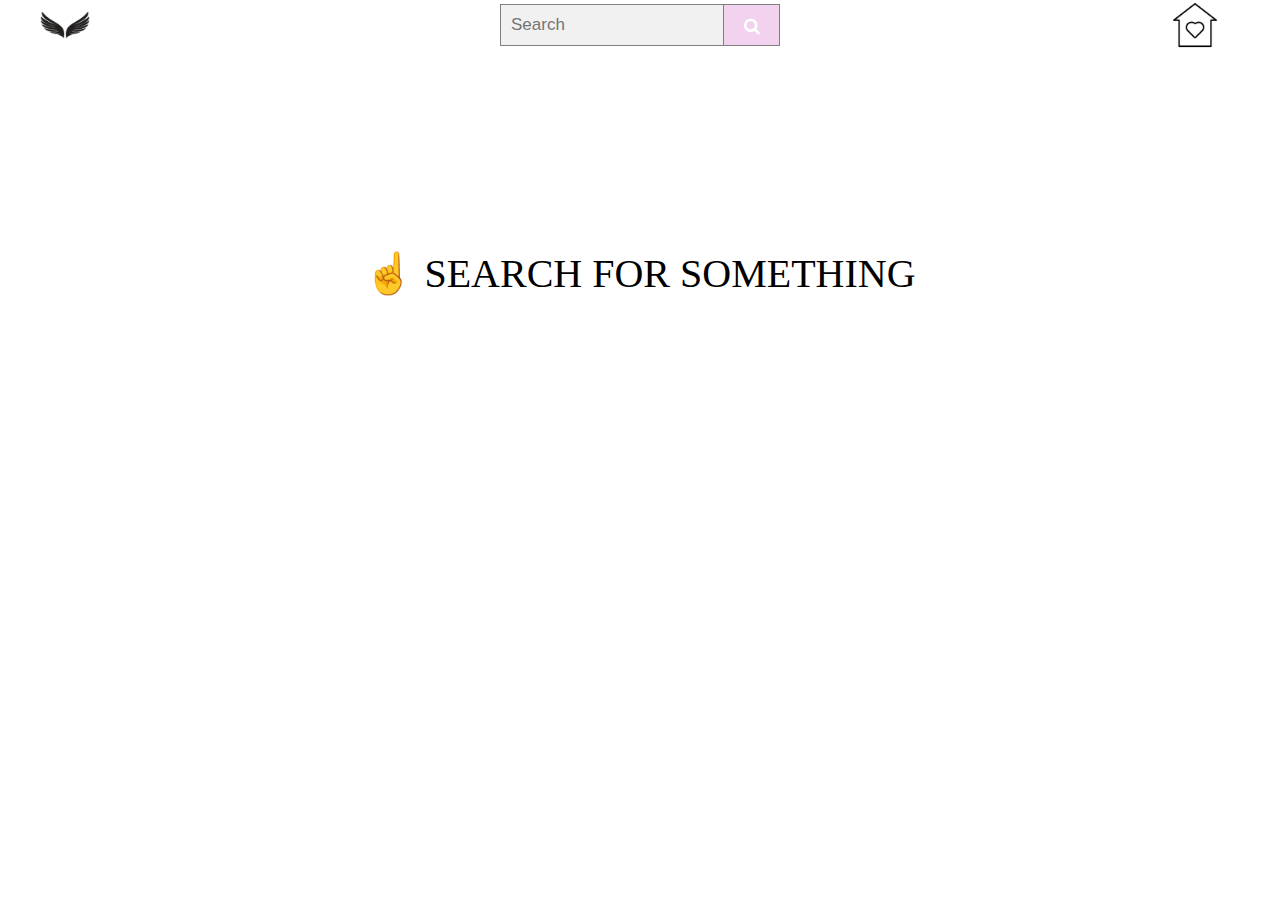
<file: index.html>
<!DOCTYPE html>
<html lang="en">
<head>
    <meta charset="UTF-8">
    <meta name="viewport" content="width=device-width, initial-scale=1.0">
    <link rel="stylesheet" href="style.css">
    <link rel="stylesheet" href="https://cdnjs.cloudflare.com/ajax/libs/font-awesome/4.7.0/css/font-awesome.min.css">
    <title>Gallery Generator</title>
</head>
<body>
    <div class="container">
        <div class="nav-bar">
            <div class="logo">
                <img src="img/logo.png" alt="logo" class="logo">
            </div>
            <div class="search">
                <input type="text" class="main-search" placeholder="Search"> 
                <button type="submit" class="search-button">
                    <i class="fa fa-search"></i>
                </button>
            </div>
            <div class="nav-icons">
                <div class="home-icon">
                    <img src="img/home-icon.png" alt="home-icon" class="icon-home logo">
                </div>
            </div>
        </div>
        <div class="gallery-container" style="font-size: 40px; padding-top: 200px; text-transform:uppercase">
                ☝️ Search for something
        </div>
    </div>
    <script src="index.js"></script>
</body>
</html>
</file>
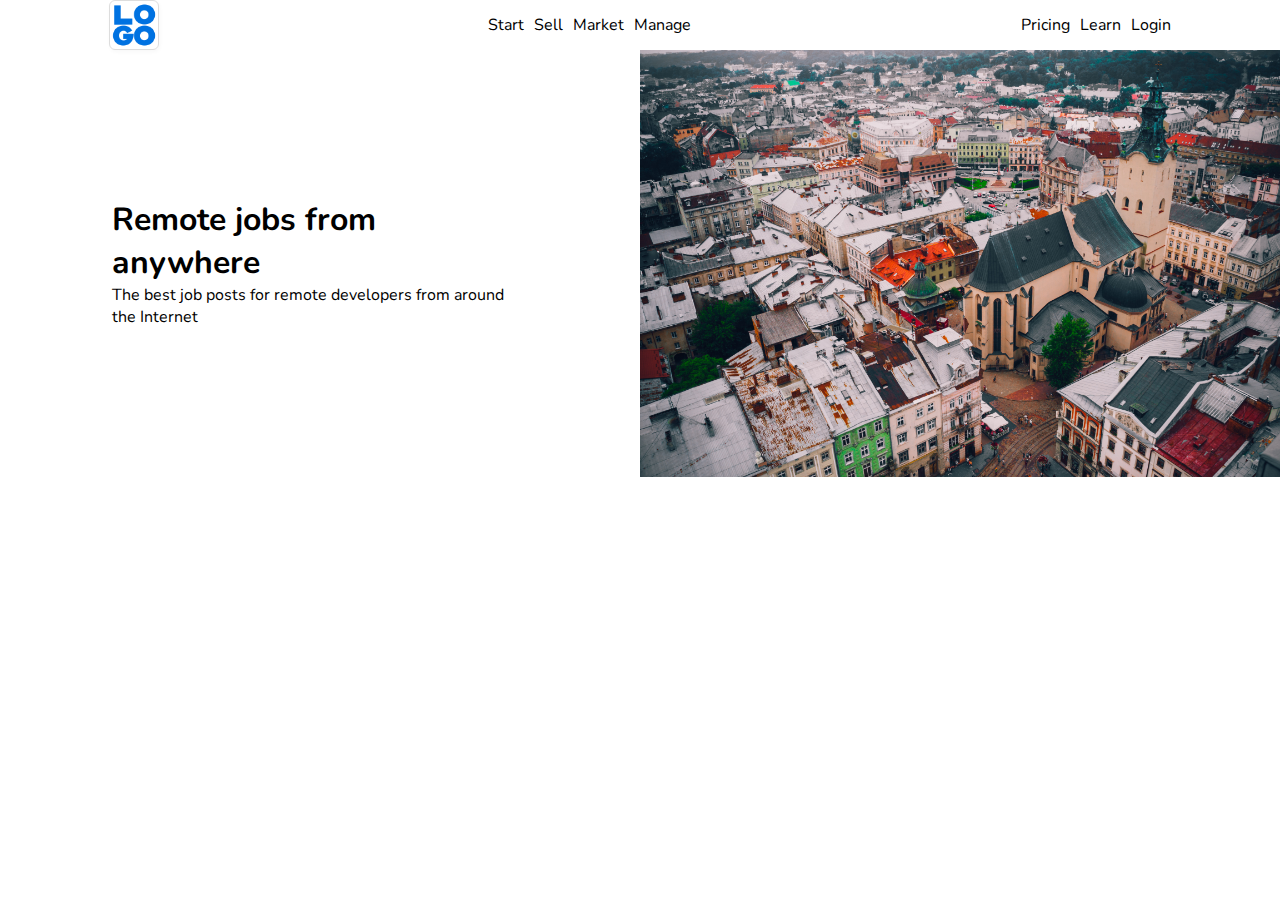
<file: img/Olha-Job-Board/index.html>
<!DOCTYPE html>
<html>
  <head>
    <meta charset="utf-8">
    <meta name="viewport" content="width=device-width">
    <title>repl.it</title>
    <link href="style.css" rel="stylesheet" type="text/css" />
  </head>
  <body>
  <header>
    <div class="header-container">
      <div class="header-nav-menu">
        <div class="logo-company-container">
          <img src="img/logo-company.png" alt="logo-company" class="logo-company">
        </div>
        <div class="nav-menu-left">
          <ul class="nav-menu-link">
            <li>Start</li>
            <li>Sell</li>
            <li>Market</li>
            <li>Manage</li>
          </ul>
        </div>
        <div class="nav-menu-right">
          <ul class="nav-menu-link">
            <li>Pricing</li>
            <li>Learn</li>
            <li>Login</li>
          </ul>
        </div>
      </div>
      <div class="header-split">
      <div class="header-text">
        <div class="header-inner-text">
          <h1>Remote jobs from anywhere</h1>
          <p>The best job posts for remote developers from around the Internet</p>
        </div>
      </div>
      <div class="header-img">
        <img src="img/main-img.jpg" alt="Kyiv city" class="main-img">
      </div>
    </div>
    </div>
  </header>
    <script src="script.js"></script>
  </body>
</html>
</file>
<file: style.css>
*,
::after,
::before {
  vertical-align: middle;
  text-decoration: none;
  margin: 0px;
}

:root {
}

.nav-bar {
  display: flex;
  padding: 0px 40px;
  justify-content: space-between;
}

.logo {
  padding-right: 20px;
  width: 50px;
}

.search-button {
  float: left;
  width: 20%;
  padding: 10px;
  background: #f3d2f0;
  color: white;
  font-size: 17px;
  border: 1px solid grey;
  border-left: none;
  cursor: pointer;
}

.search-button .main-search:hover {
  background: #b94179;
}

.main-search {
  padding: 10px;
  font-size: 17px;
  border: 1px solid grey;
  float: left;
  width: 80%;
  background: #f1f1f1;
  box-sizing: border-box;
}

.main-search::after {
  content: "";
  clear: both;
  display: table;
}

.search,
.nav-icons {
  display: flex;
  justify-content: center;
  align-items: center;
}

.gallery-container {
  display: flex;
  flex-wrap: wrap;
  justify-content: center;
  align-items: center;
}

.photos {
  height: 300px;
  width: 30%;
  margin: 5px;
  background: transparent no-repeat center;
  background-size: cover;
}
</file>
<file: img/Olha-Job-Board/style.css>
@import url('https://fonts.googleapis.com/css2?family=Nunito&display=swap');

*,
::after,
::before {
    vertical-align: middle;
    text-decoration: none;
    margin: 0px;
}

:root {
  --border-color: #dddddd;
  --dark-baground:#fff ; 
  --light-baground: #0f1115;
  --button-color: #ff4742;
  font: 400 16px 'Nunito', sans-serif;
}

a {
  color: black;
}

.header-nav-menu {
  display: flex;
  justify-content: space-between;
  width: 83%;
  margin: auto;
}

.nav-menu-left {
  display: flex;
  align-items: center;
}

.nav-menu-right {
  display: flex;
  align-items: center;
}

ul {
  display: flex;
  list-style-type: none;
}

.nav-menu-link > li {
  padding-left: 10px;
}

.header-split {
  display: flex;
}

.main-img {
  width: 100%;
}

.header-text, .header-img {
  width: 50%;
}

.header-text {
  display: flex;
  justify-content: center;
  align-items: center;
}

.header-inner-text {
    width: 65%;
}

.row {
  background-color: #f9f9f9;
  display: grid;
  grid-template-columns: 1fr 3fr 3fr 1fr;
  margin: 5px 90px;
-webkit-box-shadow: 20px 0px 30px 0px rgba(59, 50, 50, 0.11);
-moz-box-shadow:    20px 0px 30px 0px rgba(59, 50, 50, 0.11);
box-shadow:         20px 0px 30px 0px rgba(59, 50, 50, 0.11);
}

.row:nth-of-type(1) {
  margin-top: 0px;
}

.row-position-info {
  display: flex;
  align-items: flex-start;
  flex-direction: column;
  justify-content: center;
  color: black;
}

.row-position-info:hover {
  cursor: pointer;
  text-decoration: underline;
}


.position {
  font-size: 17.6px;
  font-weight: 800;
  line-height: 1.5;
}

.location {
  background: #dddddd;
  border-radius: 3px;
  color: var(--light-baground);
  cursor: pointer;
  font-size: 10px;
  font-weight: 800;
  overflow: hidden;
  padding: 1.5px 4px;
  max-width: 192px;
  text-overflow: ellipsis;
  text-transform: uppercase;
}

.logo-div {
  padding: 21px 8px 21px;
  display: flex;
  align-items: center;
}

.logo-company {
  border: 1px solid var(--border-color);
  border-radius: 6px;
  box-shadow: 1px 2px 4px rgba(0,0,0,.03);
  height: 48px;
  object-position: center;
  width: 48px;  
}

.img-no-logo-text {
  color: rgb(218,214,210);
  font-size: 24px;
  font-weight: 700;
  line-height: 32px;
  margin: 0px;
  text-align: center;
  vertical-align: middle;
  display: flex;
  justify-content: center;
  align-items: center;
  height: 100%;
}

.tags-container {
  display: flex;
  align-items: center;
  font-family: "Nunito","Helvetica",Arial,sans-serif;
  font-weight: 800;
  flex-wrap: wrap;
}

.tag {
  border: 1px solid black;
  border-radius: 10px;
  color: #0f1115;
  padding: 3px;
  margin-right: 10px;
  margin-bottom: 2px;
  text-transform: uppercase;
  font-size: 12px;
}

.button-container {
  display: flex;
  align-items: center;
  justify-content: center;
}

.ex {
  width: 50px;
  height: 50px;
}

.ex:nth-of-type(3) {
  background: red;
}
.ex:nth-of-type(2) {
  background: green;
}
.ex:first-of-type {
  background: blue;
}

.button-apply {
  background: var(--button-color);
  color: white;
  border-radius: 5px;
  border: none;
  padding: 5px 20px;
  cursor: pointer;
  font-family: "Nunito","Helvetica",Arial,sans-serif;
  font-weight: 800;
}

.button-apply:hover {
  background: transparent;
  color: var(--button-color);
  border: 1px solid var(--button-color);
}
</file>
